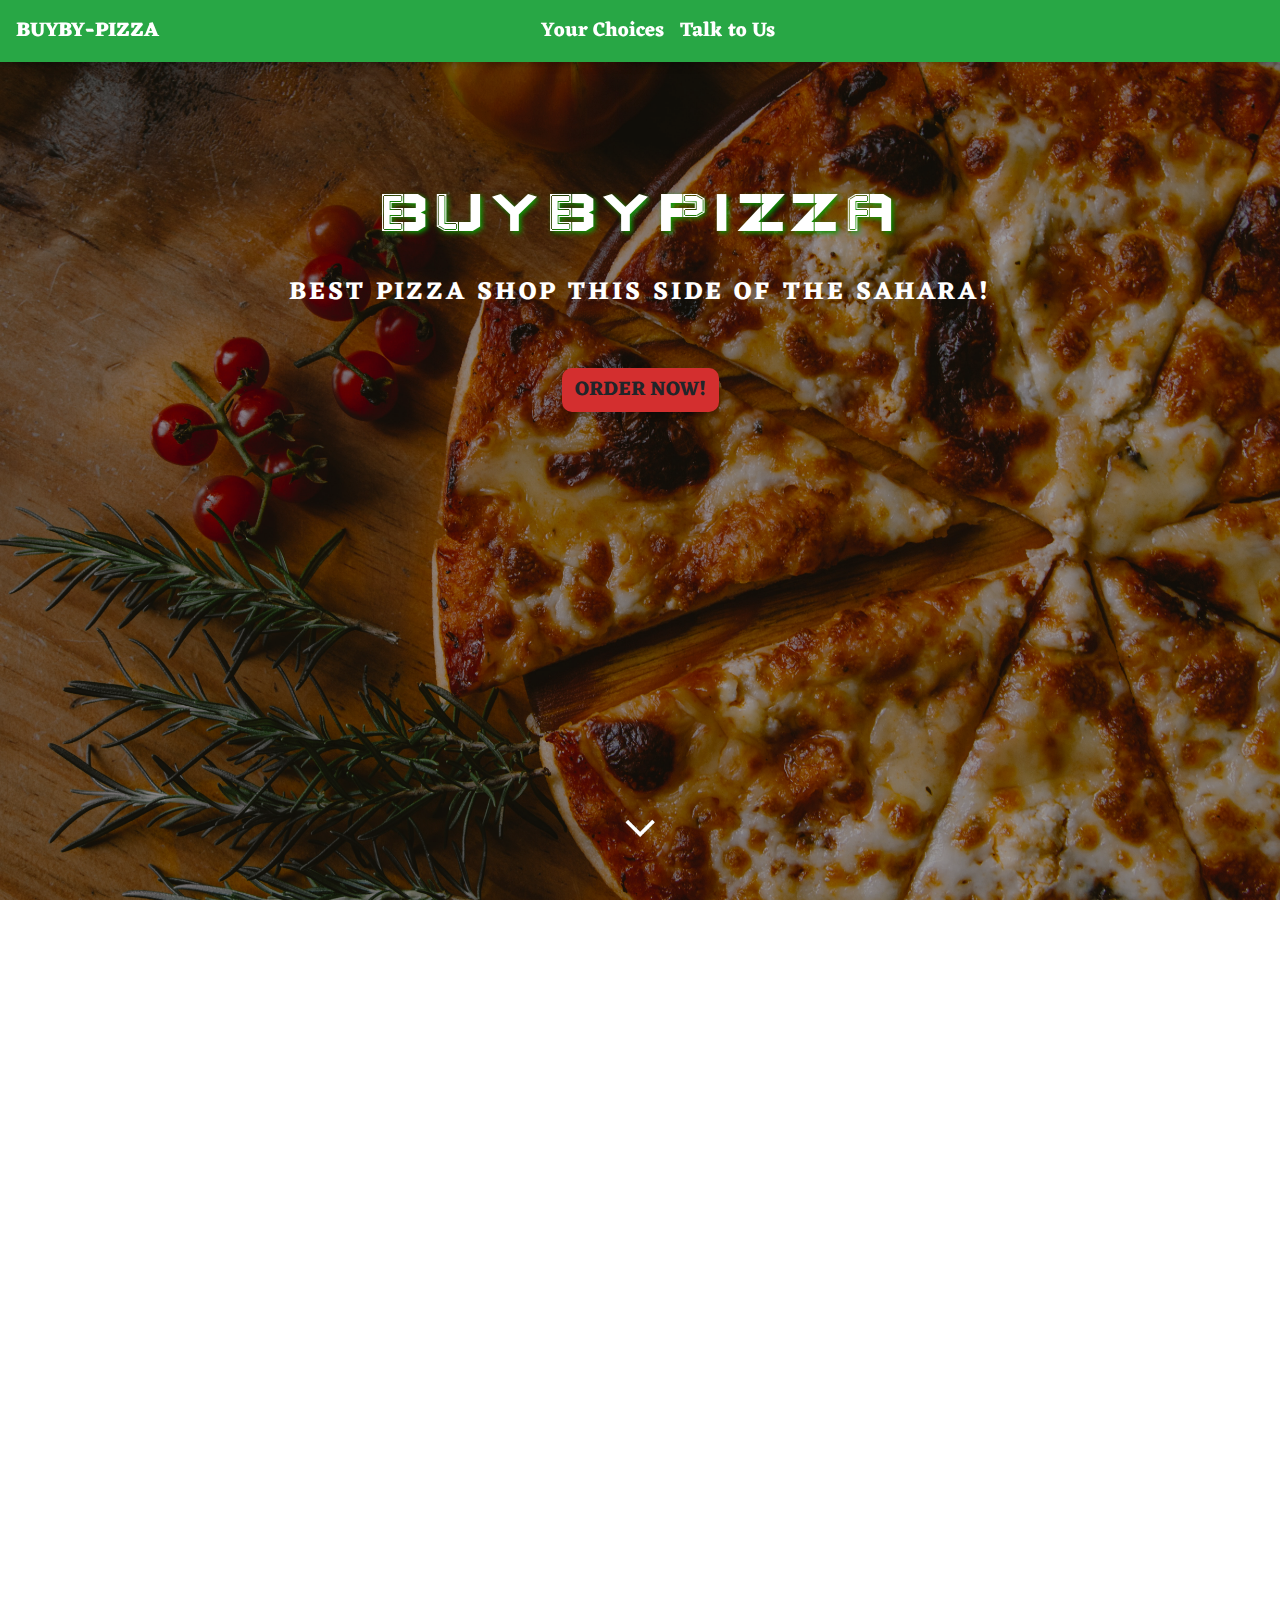
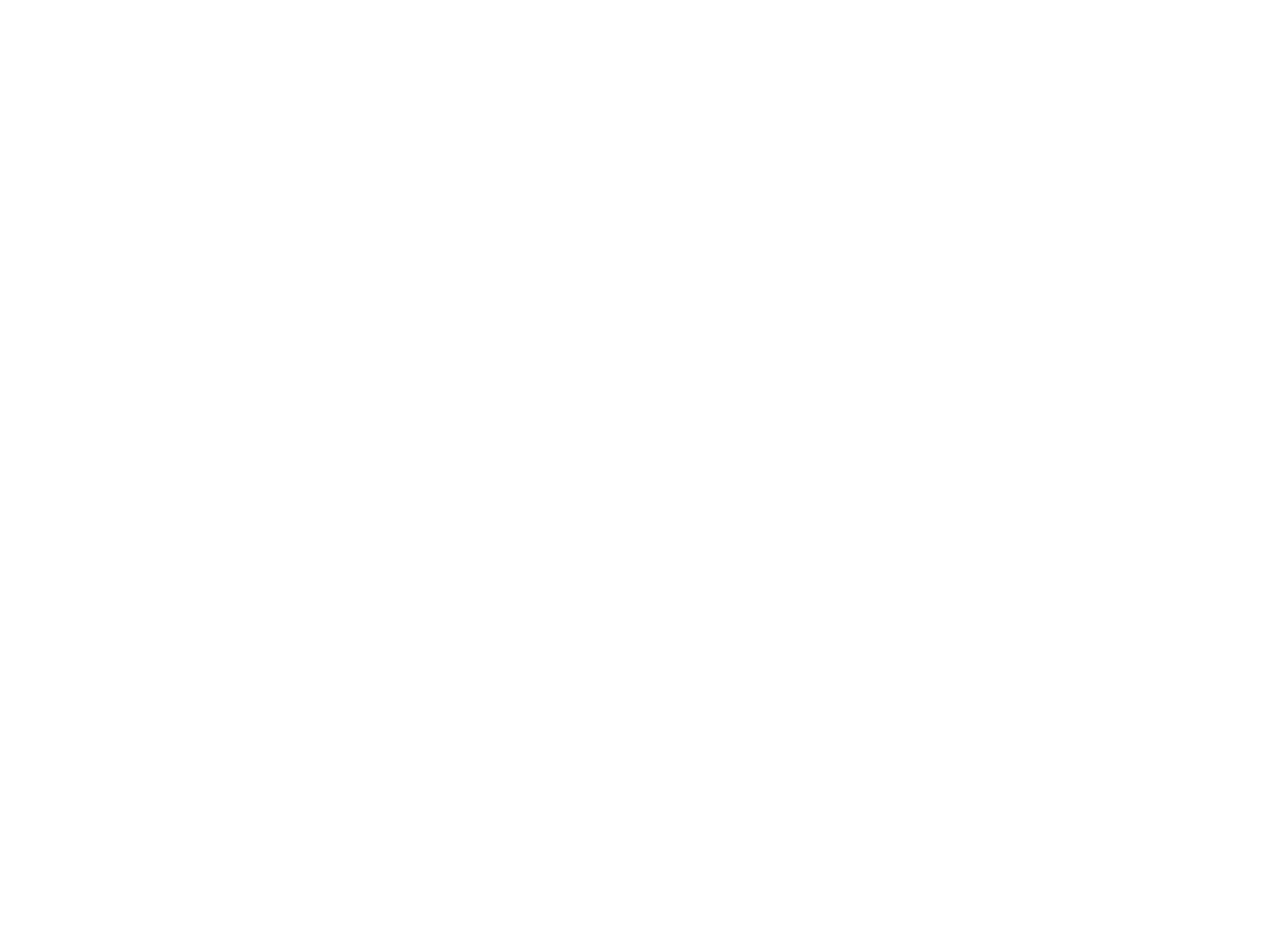
<file: index.html>
<!DOCTYPE html>
<html lang="en">
<head>
  <!-- Global site tag (gtag.js) - Google Analytics -->
  <script async src="https://www.googletagmanager.com/gtag/js?id=UA-144351462-1"></script>
  <script>
  window.dataLayer = window.dataLayer || [];
  function gtag(){dataLayer.push(arguments);}
  gtag('js', new Date());

  gtag('config', 'UA-144351462-1');
</script>
  <meta charset="UTF-8">
  <meta name="viewport" content="width=device-width, initial-scale=1.0">
  <meta http-equiv="X-UA-Compatible" content="ie=edge">
  <title>BuyByPizza</title>
  <link rel="icon" href="images/logo.ico.png" type="image/x-icon">
  <link href="https://fonts.googleapis.com/css?family=Arima+Madurai|Cormorant|Eczar|El+Messiri|Itim|Sancreek|Wallpoet&display=swap" rel="stylesheet">
  <link rel="stylesheet" href="css/mdb.min.css">
  <link rel="stylesheet" href="css/bootstrap.css">
  <link rel="stylesheet" href="css/wickedcss.min.css">
  <link rel="stylesheet" href="https://cdnjs.cloudflare.com/ajax/libs/font-awesome/4.7.0/css/font-awesome.min.css">
  <link rel="stylesheet" href="https://maxcdn.bootstrapcdn.com/bootstrap/4.3.1/css/bootstrap.min.css">
  <link rel="stylesheet" href="css/styles.css">

</head>
<body>
  <header>
    <div class="view landing">
      <div id="overlay">
          <nav class="navbar navbar-expand-sm bg-success navbar-dark fixed-top">
            <a class="navbar-brand" href="#">BUYBY-PIZZA</a>
            <button class="navbar-toggler" type="button" data-toggle="collapse" data-target="#collapsibleNavbar">
              <span class="navbar-toggler-icon"></span>
            </button>
            <div class="collapse navbar-collapse align-items-center" id="collapsibleNavbar">
              <ul class="navbar-nav">
                <!-- <li class="nav-item">
                  <a class="nav-link" href="#about_us">About Us</a>
                </li> -->
                <li class="nav-item">
                  <a class="nav-link" href="#variety">Your Choices</a>
                </li>
                <li class="nav-item">
                  <a class="nav-link" href="#contact">Talk to Us</a>
                </li>    
              </ul>
            </div>  
          </nav>
          <div class="mask rgba-black-light align-items-center">
            <div class="container" id="head">
              <div class="row">
                <div class="col-md-12 mb-4 white-text text-center text">
                  <h1 class="h1-reponsive white-text text-uppercase font-weight-bold mb-0 pt-md-5 pt-5 pulse"><strong>BuyByPizza</strong></h1>
                  <h5 class="text-uppercase mb-4 gold-text floater"><strong>Best Pizza Shop this side of the Sahara!</strong></h5>
                  <a class="btn btn-red button floater" href="#make-order">  Order Now!</a>
                </div>
              </div>
            </div>
          </div>
          <div class="arrow bounce"> <a href="#variety"> <img src="images/arrow.ico" alt=" arrow"width="40px"></a></div>
      </div>
    </div>
  </header>
  
  <!-- <div class="controls-top text-center" id="about_us"> 
      <h2>About Us</h2>
  </div>


  <div class="container-fluid section" id="about-us">
      <div class="col-sm-12 d-flex flex-xs-column">
        <div class="col-sm-7 img text-center about-img">
            <div class="about-pic">
              <img src="images/ezgif.com-gif-maker.gif" alt="about-us">
            </div>
        </div>
        <div class="col-sm-5 align-items-center">
          <div class="content">
            <h3>Who Are We?</h3>
            <p>BuyByPizza chain of outlets have been in the pizza business for over 5years. With a rich family history in the Pizza Business, we use produce that is sourced from our Shamba. 
              Which is organically grown and uses natural fertilzer. We are EXTREMELY HAPPY to share our family recipe to you and yours. 
              Thank you Eating with Us Today. See you here next time, you are always welcome. 
              
        
              .</p>
          </div>
        </div>
      </div>
  </div> -->


   <div class="container carousel slide carousel-multi-item" data-ride="carousel" id="variety">
    <div class="controls-top "> 
      <h2>Our Varieties</h2>
    </div>
    <div class="carousel-inner" role="listbox">
      <div class="carousel-item active">
        <div class="col-md-4">
          <div class="card mb-2">
            <img class="card-img-top" src="images/pizza1.jpg" alt="Card image cap">
            <div class="card-body">
              <h5 class="card-title">Chicken Tikka</h5>
            </div>
          </div>
        </div>
  
        <div class="col-md-4">
          <div class="card mb-2">
            <img class="card-img-top" src="images/pizza2.jpg" alt="Card image cap">
            <div class="card-body">
              <h5 class="card-title">PeriPeri Pizza</h5>
            </div>
          </div>
        </div>
  
        <div class="col-md-4">
          <div class="card mb-2">
            <img class="card-img-top" src="images/pizza3.jpg" alt="Card image cap">
            <div class="card-body">
              <h5 class="card-title">Raspberry Dessert Pizza</h5>
            </div>
          </div>
        </div>
      </div>
      <div class="carousel-item">
        <div class="col-md-4">
          <div class="card mb-2">
            <img class="card-img-top" src="images/pizza4.jpg" alt="Card image cap">
            <div class="card-body">
              <h5 class="card-title">Chicken Alfredo Pizza</h5>
            </div>
          </div>
        </div>
        <div class="col-md-4">
          <div class="card mb-2">
            <img class="card-img-top" src="images/pizza5.jpg" alt="Card image cap">
            <div class="card-body">
              <h5 class="card-title">Sunchoke Pizza</h5>
            </div>
          </div>
        </div>
  
        <div class="col-md-4">
          <div class="card mb-2">
            <img class="card-img-top" src="images/pizza6.jpg" alt="Card image cap">
            <div class="card-body">
              <h5 class="card-title"> Buffalo Chicken Sticks</h5>
            </div>
          </div>
        </div>
      </div>
    </div>
  </div>


  <div class="container-fluid order" id="make-order">
    <div class="order-overlay">
      <div class="controls-top text-center" id="Order-now"> 
        <h2>Order Here</h2>
      </div>
      <h2>Order your pizza here and we will deliver it to you at your door step!</h2>
      <div class="row">
          <div class="col-sm-5">
            <form action="">
                <label for="select">Select Your Flavor</label>
                <select class="browser-default custom-select custom-select-md mb-3 name">
                  <!-- <option selected value="choose">Choose your flavor</option> -->
                  <option value="Chicken Tikka">Chicken Tikka</option>
                  <option value="PeriPeri Pizza">PeriPeri Pizza</option>
                  <option value="Raspberry Dessert Pizza">Raspberry Dessert Pizza</option>
                  <option value="Chicken Alfredo Pizza">Chicken Alfredo Pizza</option>
                  <option value="Sunchoke Pizza">Sunchoke Pizza</option>
                  <option value="Buffalo Chicken Sticks">Buffalo Chicken Sticks</option>
                </select>
              <label for="select">Select Size</label>
              <select class="browser-default custom-select custom-select-md mb-3" id="size">
                <option selected value="0">Select size here</option>
                <option value="large">Large -- sh. 1200</option>
                <option value="medium">Medium -- sh. 850</option>
                <option value="small">Small -- sh. 600</option>
              </select>
              <label for="crust">Choose your favorite Crust!</label>
                <select class="browser-default custom-select custom-select-md mb-3" id="crust">
                    <option selected value="0">Select your preferred crust!</option>
                  <option value="Crispy">Crispy -- sh. 200</option>
                  <option value="Stuffed">Stuffed -- sh. 150</option>
                  <option value="Gluten-free">Gluten-free-- sh. 180</option>
                </select>
              <label for="Toppings">Select Your Toppings at sh. 50 each</label><br>
                <div class="custom-control custom-checkbox custom-control-inline">
                  <input type="checkbox" class="custom-control-input" id="Sausage" value="Sausage" name="toppings">
                  <label class="custom-control-label" for="Sausage">Sausage</label>
                </div>
                <div class="custom-control custom-checkbox custom-control-inline">
                  <input type="checkbox" class="custom-control-input" id="Bacon" value="Bacon" name="toppings">
                  <label class="custom-control-label" for="Bacon">Bacon</label>
                </div>
                <div class="custom-control custom-checkbox custom-control-inline">
                  <input type="checkbox" class="custom-control-input" id="Mushrooms" value="Mushrooms" name="toppings">
                  <label class="custom-control-label" for="Mushrooms">Mushrooms</label>
                </div>
                <br><br>
              <button type="submit" class="btn btn-orange proceed">Proceed</button>
              
            </form>
          </div>
          <div class="col-sm-7">
            <div id="information">
              <p>Orders are processed and delivered within one hour of placing.</p>
              <p>Amount Due to be paid during order delivery.</p>
              <p>Incase of any comment of complaint, Please reach out to us as fast as possible.</p>
              <p id="regards">Regards,BuyByPizza</p>
            
      
            </div>
            <div class="choise">
              <h2>Your Order is:</h2>
              <div id="your-orders">
                <table class="table table-sm  pizzatable">
                  <thead>
                    <tr>
                      <th scope="col">Name</th>
                      <th scope="col">Size</th>
                      <th scope="col">Crust</th>
                      <th scope="col">Topping</th>
                      <th scope="col">Total</th>
                    </tr>
                  </thead>
                  <tbody id="ordersmade">
                    <tr>
                      <td id="pizzaname"></td>
                      <td id="pizzasize"></td>
                      <td id="pizzacrust"></td>
                      <td id="pizzatopping"></td>
                      <td id="totals"></td>
                    </tr>                  
                  </tbody>
                </table>
                <p id="pizzatotal"></p>
                <p id="totalbill"></p> 
                <p id="addedprice">Delivery will cost sh. 150</p>
                <p id="finallmessage"></p>
              </div>
              <button class="btn btn-orange addPizza">Add Pizza</button>
              <button class="btn btn-orange" id="checkout">Checkout</button>
              <button class="btn btn-orange deliver">Home delivery?</button>
            </div>
            <div class="delivery">
                <form action="">
                  <div class="form-group">
                    <input type="text" id="name" class="form-control mb-3" placeholder="Name">
                    <input type="number" id="phone" class="form-control mb-3" placeholder="Pnone Number">
                    <input type="text" id="location" class="form-control mb-3" placeholder="Location for delivery">
                    <button class="btn btn-orange" id="final-order">Place Order</button>
                  </div>
                </form>
            </div>
          </div>
      </div>
    </div>
  </div>

  <div class="container-fluid bg-default" id="contact">
      <div class="controls-top "> 
          <h2>Contact Us</h2>
        </div>
      <div class="row" id="contactdetails">
        <div class="col-md-1">
           
        </div>
        <div class="col-md-3 text-justify">
          <h2>Location</h2>
          <p>BuyBuy-Pizza</p>
          <p>Lavington Mall | Nairobi</p>
          <p>00453,Lavington </p>
        </div>
        <div class="col-md-3">
          <h2>Your Pizza Plug</h2>
           <p>ratatouillle@gmail.com</p>
           <p>Tell: 666668999</p> 
           <p>Phone: +254700331306</p>
        </div>
        <div class="col-md-4">
            <div class="mapouter">
              <div class="gmap_canvas">
                <iframe src="https://www.google.com/maps/embed?pb=!1m18!1m12!1m3!1d3988.8228007523585!2d36.76803881595994!3d-1.279955899066434!2m3!1f0!2f0!3f0!3m2!1i1024!2i768!4f13.1!3m3!1m2!1s0x182f19f7fd53fbfd%3A0x40b8907600d98711!2sLavington%20Mall!5e0!3m2!1sen!2ske!4v1624628304093!5m2!1sen!2ske" width="600" height="450" style="border:0;" allowfullscreen="" loading="lazy"></iframe>
              </div>
              <style>.mapouter{position:relative;text-align:right;height:180px;width:350px;}.gmap_canvas {overflow:hidden;background:none!important;height:180px;width:350px;}</style>
            </div>
        </div>
        <div class="col-md-1"></div>
      </div>
      <div class="row">
        <div class="container text-center footer">
          <p>&copy; 2021 | BuyByPizza</p>
        </div>
      </div>
  </div>
 
  <script src="js/mdb.min.js"></script>
  <script src="https://ajax.googleapis.com/ajax/libs/jquery/3.4.1/jquery.min.js"></script>
  <script src="https://cdnjs.cloudflare.com/ajax/libs/popper.js/1.14.7/umd/popper.min.js"></script>
  <script src="https://maxcdn.bootstrapcdn.com/bootstrap/4.3.1/js/bootstrap.min.js"></script>
  <script src="js/script.js"></script>
</body>
</html>
</file>
<file: css/styles.css>
html,body,header,
.landing {
  overflow-x: hidden;
  height: 100%;
  scroll-behavior: smooth;
  font-family: 'Eczar', serif;
  
}
body{
  margin: 0;
  padding: 0;
}

h1 {
  letter-spacing: 8px;
  color: orange;
  font-weight: bolder;
  font-family: 'Wallpoet', cursive;
  font-size: 60px;
  text-shadow: 2px 2px 5px rgb(8, 156, 5);
}

h5 {
  letter-spacing: 3px;
}
#overlay{
  background-color: rgba(0, 0, 0, 0.1);
  height: 100%;
  width: 100%;
  position: absolute;
  /* overflow-x: hidden; */
}
#head{
  padding-top: 10%;
}
nav .navbar{
  width: 99%;
  padding-right: 0px;
}
.navbar-brand{
  margin-right: 30%;
  font-weight:800;
}
.nav-item a{
  /* padding-right: 50px; */
  font-size: 20px;
  font-weight: 700;
}

.landing{
  background-image: url("../images/Pizza.jpg");
  background-position: center center;
  background-size: cover;
  background-repeat: no-repeat;
  background-attachment:fixed;
  padding-bottom: 20px;
  position: relative;
  overflow-x: hidden;
}
.text a{
  font-size: 20px;
  font-weight: 700;
}
.text h5{
  font-size: 25px;
  padding: 30px;
}
.button{
  border-radius: 10px;
}
.card-title{
  text-align: center;
  color: green;
  font-weight: 800;
}
.controls-top h2{
  color: rgb(5, 172, 5);
  padding-top: 40px;
  padding-bottom: 20px;
  font-weight: bolder;
}
.col-md-4{
  border-radius: 10%;
  padding: 10px;
}
#about-us{
  min-height: 70vh;
  align-items: center;

}
.about-pic {
  background-color: #ffa500;
  padding-top: 10px;
  padding-right: 10px;
  padding-bottom: 10px;
  padding-left: 0px;
}
#about-us .content{
  padding: 65px 50px 85px;
  width: 100%;
  background-color: #ffa500;
  float:right;
  text-align: justify;
  overflow-x: hidden;
}
.d-flex{
  display: flex !important;
}
.arrow
{
  position: relative;
  left: 50%;
  top: 90%;
  margin-left:-20px;
  
}

.bounce {
  animation: bounce 2s infinite;
}

@keyframes bounce {
  0%, 20%, 50%, 80%, 100% {
    transform: translateY(0);
  }
  40% {
    transform: translateY(-35px);
  }
  60% {
    transform: translateY(-20px);
  }
}
.order h2{
  text-align: center;
}
#variety{
  padding-top: 30px;
}
.order{
  background-attachment: fixed;
  background-image: url("../images/Pizza_bg.jpg");
  background-position: center;
  background-size: cover;
  background-repeat: no-repeat;
  color: white;
  padding-top: 4%;
  padding-bottom: 4%;
}
.order-overlay{
  background-color: rgba(0, 0, 0, 0.8);
  margin-left: 2%;
  margin-right: 2%;
  padding-bottom: 20px;
  padding-left: 6%;
}
.choise{
  display: none;
  padding-left: 2%;
  padding-right: 2%;
}
.deliver{
  display: none;
}
.delivery{
  display: none;
  padding-left: 10%;
  padding-right: 10%;
}
td,th{
  font-size: 20px;
  color: white;
}
.choise h2{
  color:orange;
  text-align: left;
}
#your-orders{
  color: white;
  font-size: 30px;
}

#contact h2{
  text-align: center;
}
#contact{
  color: black;
}
#contactdetails h2{
  text-align: left;
}
.footer{
  padding-top: 5%;
}
#addedprice{
  display: none;
}
#finallmessage{
  display: none;
  padding-top: 10%;
  padding-right: 10%;
  padding-left: 10%;
  font-size: 28px;
}
#regards{
  text-align: center;
  color: aliceblue;
}
#information{
  padding-top: 5%;
  font-size: 22px;
  padding-right: 8%;
  padding-left: 5%;
  color: #ffa500;
}
@media only screen and (max-width: 485px){
  .flex-xs-column {
    flex-direction: column;
  }
}
@media only screen and (max-width: 767px){
  .section {
    padding-top: 30px;
}
.flex-xs-column {
    flex-direction: column;
}
#about-us .content {
  padding: 20px 30px 40px;
}
.about-pic img{
  width: 94%;
}
.order-overlay{
  background-color: rgba(0, 0, 0,0.5);
  margin-left: 2%;
  margin-right: 2%;
  padding-right: 16px;
  padding-left: 16px;
}
.order h2{
  text-align: center;
  font-size: 20px;
}
body,
header,
.landing {
  height: 100vh;
}
h1 {
  font-weight: bold;
  font-size: 40px;
}
.text h5{
  font-size: 20px;
  padding: 20px;
}
#head{
  padding-top: 30%;
}
.col-md-3{
  padding-left: 20%;
}
.iframe{
  width: 300px;
  margin-right: 5%;
  margin-left: 10%;
}

}
</file>
<file: css/wickedcss.min.css>
/*!
 * WickedCSS v1.0 (https://github.com/kristofferandreasen/wickedCSS)
 * Copyright 2015 Kristoffer Andreasen
 * MIT License
 */.barrelRoll,.fadeIn,.floater,.heartbeat,.pulse,.rollerLeft,.rollerRight,.rotateIn,.rotateInLeft,.rotateInRight,.rotation,.shake,.sideToSide,.slideDown,.slideLeft,.slideRight,.slideUp,.spinner,.wiggle,.zoomer,.zoomerOut{visibility:visible!important}.rotation{animation-name:rotation;-webkit-animation-name:rotation;animation-duration:4s;-webkit-animation-duration:4s;animation-timing-function:linear;-webkit-animation-timing-function:linear;animation-iteration-count:infinite}.rotation,.sideToSide{-webkit-animation-iteration-count:infinite}@-webkit-keyframes rotation{from{-webkit-transform:rotate(0) translateX(50%) rotate(0)}to{-webkit-transform:rotate(360deg) translateX(50%) rotate(-360deg)}}@keyframes rotation{from{transform:rotate(0) translateX(50%) rotate(0)}to{transform:rotate(360deg) translateX(50%) rotate(-360deg)}}.sideToSide{animation-name:sideToSide;-webkit-animation-name:sideToSide;animation-duration:3s;-webkit-animation-duration:3s;animation-timing-function:ease;-webkit-animation-timing-function:ease;animation-iteration-count:infinite}@-webkit-keyframes sideToSide{0%,100%{-webkit-transform:translate(100%,0)}50%{-webkit-transform:translate(-100%,0)}}@keyframes sideToSide{0%,100%{transform:translate(100%,0)}50%{transform:translate(-100%,0)}}.zoomer{animation-name:zoomer;-webkit-animation-name:zoomer;-webkit-animation-duration:1s;-webkit-animation-timing-function:cubic-bezier(.5,.2,.3,1);animation-iteration-count:1}.zoomer,.zoomerOut{-webkit-animation-iteration-count:1;animation-timing-function:cubic-bezier(.5,.2,.3,1);animation-duration:1s}@-webkit-keyframes zoomer{0%{-webkit-transform:scale(.3)}100%{-webkit-transform:scale(1)}}@keyframes zoomer{0%{transform:scale(.3)}100%{transform:scale(1)}}.zoomerOut{animation-name:zoomerOut;-webkit-animation-name:zoomerOut;-webkit-animation-duration:1s;-webkit-animation-timing-function:cubic-bezier(.5,.2,.3,1);animation-iteration-count:1;animation-fill-mode:forwards}.rollerRight,.zoomerOut{-webkit-animation-fill-mode:forwards}@-webkit-keyframes zoomerOut{0%{-webkit-transform:scale(1)}100%{-webkit-transform:scale(0)}}@keyframes zoomerOut{0%{transform:scale(1)}100%{transform:scale(0)}}.spinner{animation-name:spinner;-webkit-animation-name:spinner;-webkit-animation-duration:2s;-webkit-animation-timing-function:linear;-webkit-animation-iteration-count:infinite;animation-iteration-count:infinite}.pulse,.spinner{animation-timing-function:linear;animation-duration:2s}@-webkit-keyframes spinner{from{-webkit-transform:rotate(0)}to{-webkit-transform:rotate(360deg)}}@keyframes spinner{from{transform:rotate(0)}to{transform:rotate(360deg)}}.pulse{animation-name:pulse;-webkit-animation-name:pulse;-webkit-animation-duration:2s;-webkit-animation-timing-function:linear;animation-iteration-count:infinite;-webkit-animation-iteration-count:infinite}@keyframes pulse{0%,100%{transform:scale(.9);opacity:.9}50%{transform:scale(1);opacity:1}}@-webkit-keyframes pulse{0%,100%{-webkit-transform:scale(.95);opacity:.9}50%{-webkit-transform:scale(1);opacity:1}}.shake{animation-name:shake;-webkit-animation-name:shake;-webkit-animation-duration:.4s;-webkit-animation-timing-function:ease;-webkit-animation-iteration-count:1}.barrelRoll,.shake{animation-iteration-count:1;animation-timing-function:ease;animation-duration:.4s}@keyframes shake{0%,100%{transform:translateX(0)}16%,50%,83%{transform:translateX(-10px)}33%,66%{transform:translateX(10px)}}@-webkit-keyframes shake{0%,100%{-webkit-transform:translateX(0)}16%,50%,83%{-webkit-transform:translateX(-10px)}33%,66%{-webkit-transform:translateX(10px)}}.barrelRoll{animation-name:barrelRoll;-webkit-animation-name:barrelRoll;-webkit-animation-duration:.4s;-webkit-animation-timing-function:ease;-webkit-animation-iteration-count:1}@keyframes barrelRoll{from{transform:rotate(0)}to{transform:rotate(360deg)}}@-webkit-keyframes barrelRoll{from{-webkit-transform:rotate(0)}to{-webkit-transform:rotate(360deg)}}.floater{animation-name:floater;-webkit-animation-name:floater;animation-duration:1.5s;-webkit-animation-duration:1.5s;-webkit-animation-iteration-count:infinite}.floater,.wiggle{animation-iteration-count:infinite}@keyframes floater{0%,100%{transform:translateY(0)}50%{transform:translateY(8%)}}@-webkit-keyframes floater{0%,100%{-webkit-transform:translateY(0)}50%{-webkit-transform:translateY(8%)}}.wiggle{animation-name:wiggle;-webkit-animation-name:wiggle;animation-duration:2.5s;-webkit-animation-duration:2.5s;-webkit-animation-iteration-count:infinite}@keyframes wiggle{0%,100%{transform:rotate(-4deg)}50%{transform:rotate(4deg)}}@-webkit-keyframes wiggle{0%,100%{-webkit-transform:rotate(-4deg)}50%{-webkit-transform:rotate(4deg)}}.pound{animation-name:pound;-webkit-animation-name:pound;animation-duration:.5s;-webkit-animation-duration:.5s;-webkit-animation-timing-function:ease;-webkit-animation-iteration-count:infinite;visibility:visible!important}.heartbeat,.pound{animation-iteration-count:infinite;animation-timing-function:ease}@keyframes pound{to{transform:scale(1.2)}}@-webkit-keyframes pound{to{transform:scale(1.2)}}.heartbeat{animation-name:heartbeat;-webkit-animation-name:heartbeat;animation-duration:3s;-webkit-animation-duration:3s;-webkit-animation-timing-function:ease;-webkit-animation-iteration-count:infinite}@keyframes heartbeat{0%,100%{transform:scale(1)}10%{transform:scale(1.2)}20%{transform:scale(1.4)}}@-webkit-keyframes heartbeat{0%,100%{-webkit-transform:scale(1)}10%{-webkit-transform:scale(1.2)}20%{-webkit-transform:scale(1.4)}}.rollerRight{animation-name:rollerRight;-webkit-animation-name:rollerRight;animation-duration:2s;-webkit-animation-duration:2s;-webkit-animation-timing-function:ease;-webkit-animation-iteration-count:1;animation-fill-mode:forwards}.rollerLeft,.rollerRight{animation-iteration-count:1;animation-timing-function:ease}@keyframes rollerRight{0%{transform:translateX(-200px) rotate(0);opacity:0}100%{transform:translateX(0) rotate(2turn);opacity:1}}@-webkit-keyframes rollerRight{0%{-webkit-transform:translateX(-200px) rotate(0);opacity:0}100%{-webkit-transform:translateX(0) rotate(2turn);opacity:1}}.rollerLeft{animation-name:rollerLeft;-webkit-animation-name:rollerLeft;animation-duration:2s;-webkit-animation-duration:2s;-webkit-animation-timing-function:ease;-webkit-animation-iteration-count:1;animation-fill-mode:forwards}.fadeOut,.rollerLeft{-webkit-animation-fill-mode:forwards}@keyframes rollerLeft{0%{transform:translateX(200px) rotate(0);opacity:0}100%{transform:translateX(0) rotate(-2turn);opacity:1}}@-webkit-keyframes rollerLeft{0%{-webkit-transform:translateX(200px) rotate(0);opacity:0}100%{-webkit-transform:translateX(0) rotate(-2turn);opacity:1}}.slideDown{animation-name:slideDown;-webkit-animation-name:slideDown;-webkit-animation-duration:1s;-webkit-animation-timing-function:ease}.slideDown,.slideUp{animation-timing-function:ease;animation-duration:1s}@keyframes slideDown{0%{transform:translateY(-100%);opacity:0}100%{transform:translateY(0);opacity:1}}@-webkit-keyframes slideDown{0%{-webkit-transform:translateY(-100%);opacity:0}100%{-webkit-transform:translateY(0);opacity:1}}.slideUp{animation-name:slideUp;-webkit-animation-name:slideUp;-webkit-animation-duration:1s;-webkit-animation-timing-function:ease}@keyframes slideUp{0%{transform:translateY(100%);opacity:0}100%{transform:translateY(0);opacity:1}}@-webkit-keyframes slideUp{0%{-webkit-transform:translateY(100%);opacity:0}100%{-webkit-transform:translateY(0);opacity:1}}.slideLeft{animation-name:slideLeft;-webkit-animation-name:slideLeft;animation-duration:1s;-webkit-animation-duration:1s;-webkit-animation-timing-function:ease}.slideLeft,.slideRight{animation-timing-function:ease}@keyframes slideLeft{0%{transform:translateX(150%);opacity:0}100%{transform:translateX(0);opacity:1}}@-webkit-keyframes slideLeft{0%{-webkit-transform:translateX(150%);opacity:0}100%{-webkit-transform:translateX(0);opacity:1}}.slideRight{animation-name:slideRight;-webkit-animation-name:slideRight;animation-duration:1s;-webkit-animation-duration:1s;-webkit-animation-timing-function:ease}@keyframes slideRight{0%{transform:translateX(-150%);opacity:0}100%{transform:translateX(0);opacity:1}}@-webkit-keyframes slideRight{0%{-webkit-transform:translateX(-150%);opacity:0}100%{-webkit-transform:translateX(0);opacity:1}}.fadeIn{animation-name:fadeIn;-webkit-animation-name:fadeIn;-webkit-animation-duration:2s;-webkit-animation-timing-function:ease}.fadeIn,.fadeOut{animation-timing-function:ease;animation-duration:2s}@keyframes fadeIn{0%{opacity:0}100%{opacity:1}}@-webkit-keyframes fadeIn{0%{opacity:0}100%{opacity:1}}.fadeOut{animation-name:fadeOut;-webkit-animation-name:fadeOut;-webkit-animation-duration:2s;-webkit-animation-timing-function:ease;animation-fill-mode:forwards}@keyframes fadeOut{0%{opacity:1}100%{opacity:0}}@-webkit-keyframes fadeOut{0%{opacity:1}100%{opacity:0}}.rotateInRight{animation-name:rotateInRight;-webkit-animation-name:rotateInRight;animation-duration:3s;-webkit-animation-duration:3s;-webkit-animation-timing-function:ease-in-out;-webkit-animation-iteration-count:1;animation-iteration-count:1}.rotateInLeft,.rotateInRight{animation-timing-function:ease-in-out}@-webkit-keyframes rotateInRight{from{-webkit-transform:rotate(0) translateX(100%) rotate(0)}to{-webkit-transform:rotate(360deg) translateX(0) rotate(-360deg)}}@keyframes rotateInRight{from{transform:rotate(0) translateX(100%) rotate(0)}to{transform:rotate(360deg) translateX(0) rotate(-360deg)}}.rotateInLeft{animation-name:rotateInLeft;-webkit-animation-name:rotateInLeft;animation-duration:3s;-webkit-animation-duration:3s;-webkit-animation-timing-function:ease-in-out;animation-iteration-count:1}.rotateIn,.rotateInLeft{-webkit-animation-iteration-count:1}@-webkit-keyframes rotateInLeft{from{-webkit-transform:rotate(0) translateX(-100%) rotate(0)}to{-webkit-transform:rotate(360deg) translateX(0) rotate(-360deg)}}@keyframes rotateInLeft{from{transform:rotate(0) translateX(-100%) rotate(0)}to{transform:rotate(360deg) translateX(0) rotate(-360deg)}}.rotateIn{animation-name:rotateIn;-webkit-animation-name:rotateIn;animation-duration:3s;-webkit-animation-duration:3s;animation-timing-function:ease;-webkit-animation-timing-function:ease;animation-iteration-count:1;-webkit-transform-origin:center;transform-origin:center}@-webkit-keyframes rotateIn{0%{-webkit-transform:rotate3d(0,0,1,-720deg);transform:rotate3d(0,0,1,-720deg);opacity:0}100%{-webkit-transform-origin:center;transform-origin:center;-webkit-transform:none;transform:none;opacity:1}}@keyframes rotateIn{0%{-webkit-transform:rotate3d(0,0,1,-720deg);transform:rotate3d(0,0,1,-720deg);opacity:0}100%{-webkit-transform:none;transform:none;opacity:1}}.bounceIn{-webkit-animation-name:bounceIn;animation-name:bounceIn;-webkit-animation-duration:.8s;animation-duration:.8s;-webkit-animation-timing-function:cubic-bezier(.215,.61,.355,1);animation-timing-function:cubic-bezier(.215,.61,.355,1)}@-webkit-keyframes bounceIn{0%{opacity:0;-webkit-transform:scale3d(.3,.3,.3);transform:scale3d(.3,.3,.3)}20%{-webkit-transform:scale3d(1.1,1.1,1.1);transform:scale3d(1.1,1.1,1.1)}40%{-webkit-transform:scale3d(.9,.9,.9);transform:scale3d(.9,.9,.9)}60%{opacity:1;-webkit-transform:scale3d(1.03,1.03,1.03);transform:scale3d(1.03,1.03,1.03)}80%{-webkit-transform:scale3d(.97,.97,.97);transform:scale3d(.97,.97,.97)}100%{opacity:1;-webkit-transform:scale3d(1,1,1);transform:scale3d(1,1,1)}}@keyframes bounceIn{0%{opacity:0;-webkit-transform:scale3d(.3,.3,.3);transform:scale3d(.3,.3,.3)}20%{-webkit-transform:scale3d(1.1,1.1,1.1);transform:scale3d(1.1,1.1,1.1)}40%{-webkit-transform:scale3d(.9,.9,.9);transform:scale3d(.9,.9,.9)}60%{opacity:1;-webkit-transform:scale3d(1.03,1.03,1.03);transform:scale3d(1.03,1.03,1.03)}80%{-webkit-transform:scale3d(.97,.97,.97);transform:scale3d(.97,.97,.97)}100%{opacity:1;-webkit-transform:scale3d(1,1,1);transform:scale3d(1,1,1)}}
</file>
